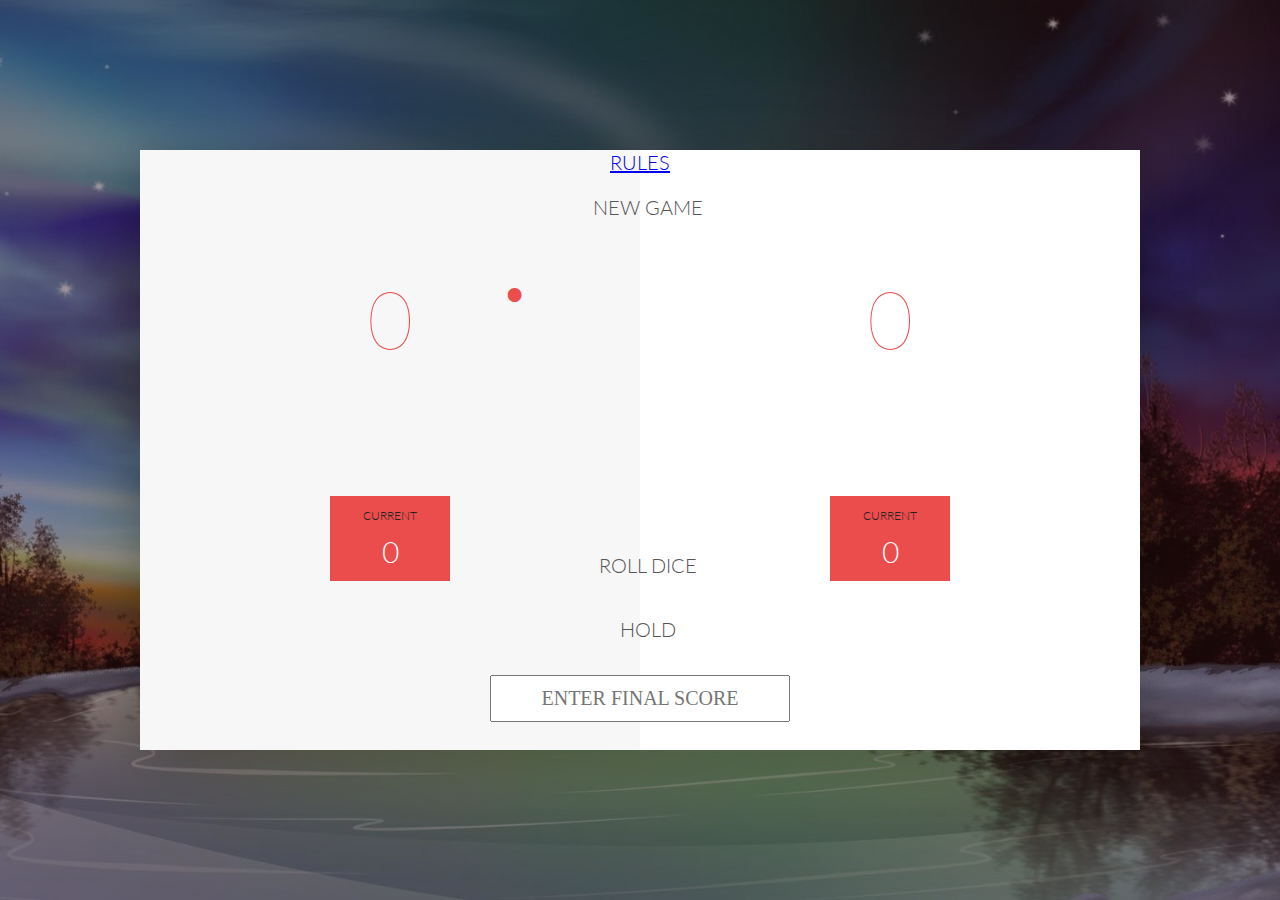
<file: index.html>
<!DOCTYPE html>
<html lang="en">

<head>
    <meta charset="UTF-8">
    <link href="https://fonts.googleapis.com/css?family=Lato:100,300,600" rel="stylesheet" type="text/css">
    <link href="http://code.ionicframework.com/ionicons/2.0.1/css/ionicons.min.css" rel="stylesheet" type="text/css">
    <link type="text/css" rel="stylesheet" href="styles.css">

    <title>Pig Game</title>
</head>

<body>
    <div class="wrapper clearfix">
        <div class="player-0-panel active">
            <div class="player-name" id="name-0">Player 1</div>
            <div class="player-score" id="score-0">43</div>
            <div class="player-current-box">
                <div class="player-current-label">Current</div>
                <div class="player-current-score" id="current-0">11</div>
            </div>
        </div>

        <div class="player-1-panel">
            <div class="player-name" id="name-1">Player 2</div>
            <div class="player-score" id="score-1">72</div>
            <div class="player-current-box">
                <div class="player-current-label">Current</div>
                <div class="player-current-score" id="current-1">0</div>
            </div>
        </div>

        <button><a href="Rules.html" target="_blank">Rules</a></button>
        <button class="btn-new"><i class="ion-ios-plus-outline"></i>New game</button>
        <button class="btn-roll"><i class="ion-ios-loop"></i>Roll dice</button>
        <button class="btn-hold"><i class="ion-ios-download-outline"></i>Hold</button>

        <input type="text" placeholder="Enter Final Score" class="final-score">

        <img src="dice-5.png" alt="Dice" class="dice">

        <!--<img src="dice-5.png" alt="Dice" class="dice" id="dice-1">
        <img src="dice-5.png" alt="Dice" class="dice" id="dice-2">-->

    </div>

    <script src="Challenge.js"></script>
    <!--<script src="app.js"></script>-->
</body>

</html>
</file>
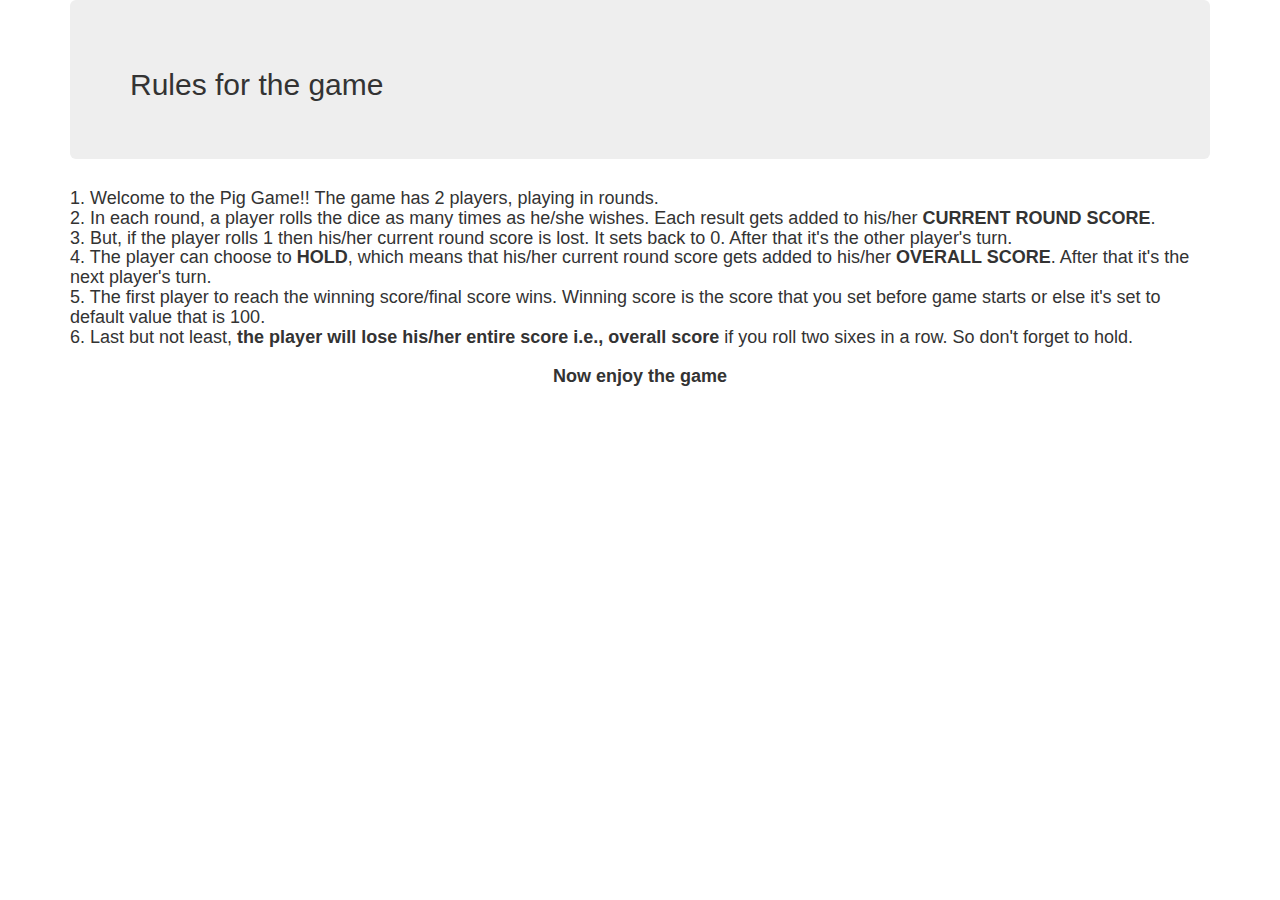
<file: Rules.html>
<!DOCTYPE html>
<html>

<head>
    <meta charset="UTF-8">
    <meta name="viewport" content="width = device-width, initial-scale = 1.0">
    <meta http-equiv="X-UA-Compatible" content="ie=edge">

    <!--Minified bootstrap css-->
    <link href="bootstrap/css/bootstrap.min.css" type="text/css" rel="stylesheet">
    <!--Linking jQuery library-->
    <script src="https://ajax.googleapis.com/ajax/libs/jquery/1.12.4/jquery.min.js"></script>
    <!--Linking minified JavaScript-->
    <script src="https://maxcdn.bootstrapcdn.com/bootstrap/3.3.7/js/bootstrap.min.js"></script>

    <title> Rules | Pig Game </title>
</head>

<body>
    <div class="container">
        <div class="jumbotron">
            <h2>Rules for the game</h2>
        </div>
        <div>
            <h4>
                1. Welcome to the Pig Game!! The game has 2 players, playing in rounds.<br>
                2. In each round, a player rolls the dice as many times as he/she wishes. Each result gets added to his/her <strong>CURRENT ROUND SCORE</strong>.<br>
                3. But, if the player rolls 1 then his/her current round score is lost. It sets back to 0. After that it's the other player's turn.<br>
                4. The player can choose to <strong>HOLD</strong>, which means that his/her current round score gets added to his/her <strong>OVERALL SCORE</strong>. After that it's the next player's turn.<br>
                5. The first player to reach the winning score/final score wins. Winning score is the score that you set before game starts or else it's set to default value that is 100.<br>
                6. Last but not least, <strong>the player will lose his/her entire score i.e., overall score</strong> if you roll two sixes in a row. So don't forget to hold.<br><br>
                <center><strong>Now enjoy the game</strong></center>
            </h4>
        </div>
    </div>

</body>

</html>
</file>
<file: styles.css>
/**********************************************
*** GENERAL
**********************************************/

* {
    margin: 0;
    padding: 0;
    box-sizing: border-box;

}

.clearfix::after {
    content: "";
    display: table;
    clear: both;
}

body {
    background-image: linear-gradient(rgba(62, 20, 20, 0.4), rgba(62, 20, 20, 0.4)), url(Background.jpg);
    background-size: cover;
    background-position: center;
    font-family: Lato;
    font-weight: 300;
    position: relative;
    height: 100vh;
    color: #555;
}

.wrapper {
    width: 1000px;
    position: absolute;
    top: 50%;
    left: 50%;
    transform: translate(-50%, -50%);
    background-color: #fff;
    box-shadow: 0px 10px 50px rgba(0, 0, 0, 0.3);
    overflow: hidden;
}

.player-0-panel,
.player-1-panel {
    width: 50%;
    float: left;
    height: 600px;
    padding: 100px;
}



/**********************************************
*** PLAYERS
**********************************************/

.player-name {
    font-size: 40px;
    text-align: center;
    text-transform: uppercase;
    letter-spacing: 2px;
    font-weight: 100;
    margin-top: 20px;
    margin-bottom: 10px;
    position: relative;
}

.player-score {
    text-align: center;
    font-size: 80px;
    font-weight: 100;
    color: #EB4D4D;
    margin-bottom: 130px;
}

.active {
    background-color: #f7f7f7;
}

.active .player-name {
    font-weight: 300;
}

.active .player-name::after {
    content: "\2022";
    font-size: 47px;
    position: absolute;
    color: #EB4D4D;
    top: -7px;
    right: 10px;

}

.player-current-box {
    background-color: #EB4D4D;
    color: #fff;
    width: 40%;
    margin: 0 auto;
    padding: 12px;
    text-align: center;
}

.player-current-label {
    text-transform: uppercase;
    margin-bottom: 10px;
    font-size: 12px;
    color: #222;
}

.player-current-score {
    font-size: 30px;
}

button {
    position: absolute;
    width: 200px;
    left: 50%;
    transform: translateX(-50%);
    color: #555;
    background: none;
    border: none;
    font-family: Lato;
    font-size: 20px;
    text-transform: uppercase;
    cursor: pointer;
    font-weight: 300;
    transition: background-color 0.3s, color 0.3s;
}

button:hover {
    font-weight: 600;
}

button:hover i {
    margin-right: 20px;
}

button:focus {
    outline: none;
}

i {
    color: #EB4D4D;
    display: inline-block;
    margin-right: 15px;
    font-size: 32px;
    line-height: 1;
    vertical-align: text-top;
    margin-top: -4px;
    transition: margin 0.3s;
}

.btn-new {
    top: 45px;
}

.btn-roll {
    top: 403px;
}

.btn-hold {
    top: 467px;
}

.dice {
    position: absolute;
    left: 50%;
    top: 178px;
    transform: translateX(-50%);
    height: 100px;
    box-shadow: 0px 10px 60px rgba(0, 0, 0, 0.10);
}

.winner {
    background-color: #f7f7f7;
}

.winner .player-name {
    font-weight: 300;
    color: #EB4D4D;
}

.final-score {
    position: absolute;
    left: 50%;
    transform: translateX(-50%);
    top: 525px;
    color: black;
    font-size: 20px;
    font-family: cursive;
    text-align: center;
    padding: 10px;
    width: 300px;
    text-transform: uppercase;
}

#dice-1 {
    top: 120px;
}

#dice-2 {
    top: 240px;
}
</file>
